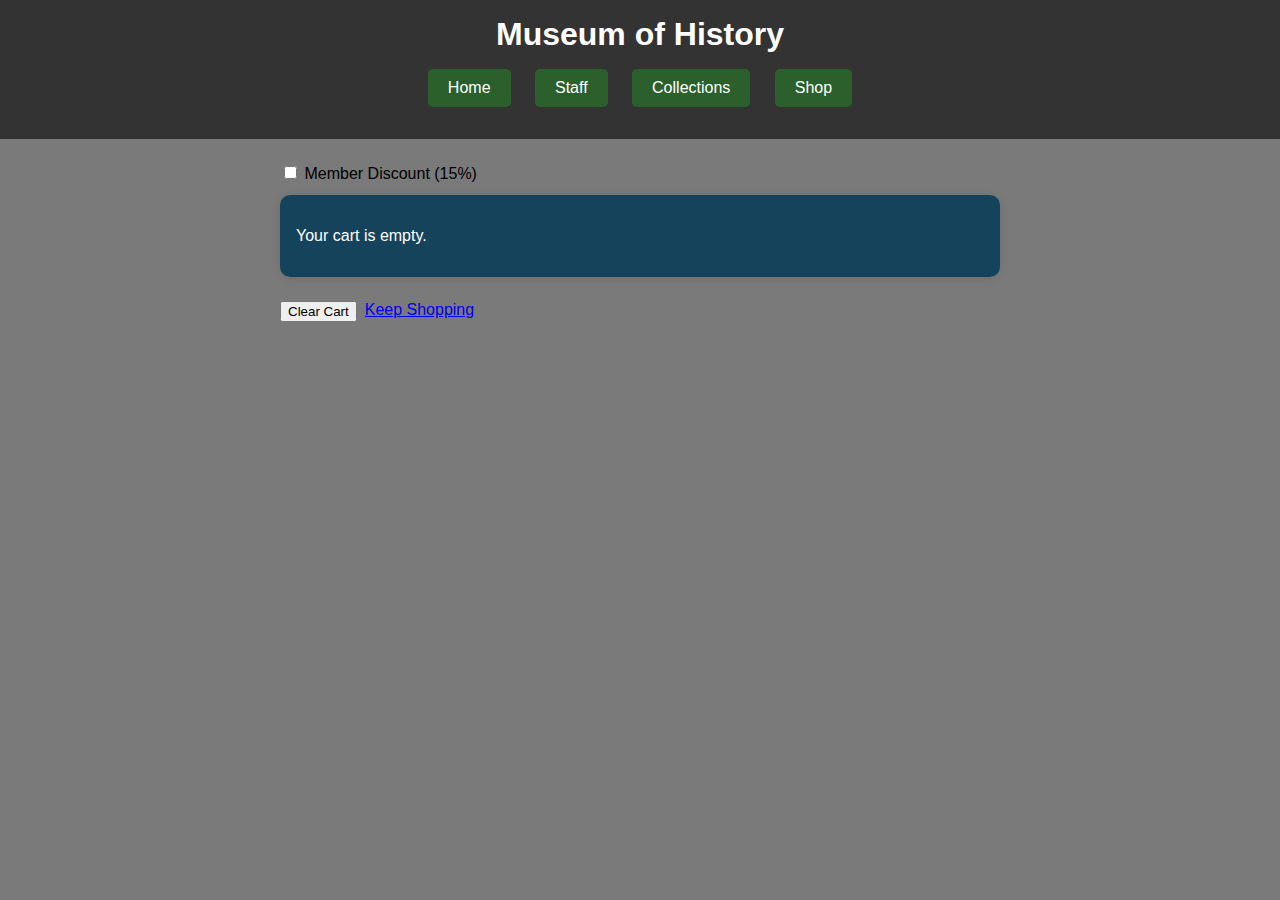
<file: cart.html>
<!DOCTYPE html>
<html lang="en">
<head>
  <meta charset="utf-8">
  <meta name="robots" content="noindex, nofollow">
  <meta name="viewport" content="width=device-width, initial-scale=1">
  <meta name="author" content="Milo Wearn">
  <link rel="stylesheet" href="../css/style.css">
  <title>Museum Cart</title>
  <style>
    /* minimal on-page styles for clarity; move to your CSS later if you want */
    main { max-width: 720px; margin: 0 auto; padding: 16px; }
    .controls { margin: 8px 0 12px; }
    .empty { padding: 12px; border: 1px dashed #666; font-style: italic; }
    pre#summary { background: #f8f8f8; padding: 12px; font-family: ui-monospace, SFMono-Regular, Menlo, Consolas, monospace; }
    .actions { margin-top: 12px; display: flex; gap: 8px; }
  </style>
</head>
<body>
  <header>
    <h1>Museum of History</h1>
    <nav>
      <ul>
        <button class="nav-btn" onclick="location.href='../index.html'">Home</button>
        <button class="nav-btn" onclick="location.href='staff.html'">Staff</button>
        <button class="nav-btn" onclick="location.href='collections.html'">Collections</button>
        <button class="nav-btn" onclick="location.href='shop.html'">Shop</button>
      </ul>
    </nav>
  </header>

  <main>
    <!-- NEW CONTROLS (Cart page only) -->
    <div class="controls">
      <label><input type="checkbox" id="memberToggle"> Member Discount (15%)</label>
    </div>

    <!-- STATES & OUTPUT AREAS -->
    <div id="cartContainer" class="cart-container">
      <p>Your cart is empty.</p>
    </div>

    <!-- BASIC ACTIONS -->
    <div class="actions">
      <button id="clearCart">Clear Cart</button>
      <a href="shop.html">Keep Shopping</a>
    </div>
  </main>

  <script>
    const CART_KEY = 'museumCartV1';
    const TAX_RATE = 0.102;
    const MEMBER_DISCOUNT_RATE = 0.15;
    const SHIPPING_RATE = 25.00;
    const VOLUME_DISCOUNT_TIERS = [
      { min: 0, max: 49.99, rate: 0 },
      { min: 50, max: 99.99, rate: 0.05 },
      { min: 100, max: 199.99, rate: 0.10 },
      { min: 200, max: Infinity, rate: 0.15 }
    ];

    function readCart() {
      try { return JSON.parse(localStorage.getItem(CART_KEY)) || []; }
      catch { return []; }
    }

    function writeCart(cart) {
      localStorage.setItem(CART_KEY, JSON.stringify(cart));
    }

    function clearCart() {
      localStorage.removeItem(CART_KEY);
      render();
    }

    document.getElementById('clearCart').addEventListener('click', clearCart);
    document.getElementById('memberToggle').addEventListener('change', render);

    function render() {
      const cartContainer = document.getElementById('cartContainer');
      const cart = readCart(); // grab cart contents

      // only appears if the cart is empty, ends function early
      if (cart.length === 0) {
        cartContainer.innerHTML = `<p>Your cart is empty.</p>`;
        return;
      }

      let itemTotal = 0;
      // html contains ALL of the stuff in the cart table
      let html = `
      <table class="cart-table">
      <tr><th>Item</th><th>Qty</th><th>Unit Price</th><th>Line Total</th><th>Remove</th></tr>`;

      // CART ITEM DISPLAY //
      cart.forEach((item, i) => {
        const lineTotal = item.unitPrice * item.qty;
        itemTotal += lineTotal;
        html += `
          <tr>
            <td><img src="${item.image}" alt="${item.name}" style="width:50px;height:50px;"> ${item.name}</td>
            <td>${item.qty}</td>
            <td style="text-align:right;">$${item.unitPrice.toFixed(2)}</td>
            <td style="text-align:right;">$${lineTotal.toFixed(2)}</td>
            <td><button onclick="removeItem('${item.id}')">Remove</button></td>
          </tr>`;
      });

      html += `</table>`;

      // CALCULATIONS //
      let volumeRate = 0;
      for (const tier of VOLUME_DISCOUNT_TIERS) {
        if (itemTotal >= tier.min && itemTotal <= tier.max) {
          volumeRate = tier.rate;
          break;
        }
      }
      // member calculations
      const memberApplied = document.getElementById('memberToggle').checked;
      let volumeDiscount = itemTotal * volumeRate;
      let memberDiscount = memberApplied ? itemTotal * MEMBER_DISCOUNT_RATE : 0;

      if (memberApplied && volumeRate > 0) {
        alert("Only one discount can be applied. Member discount will be used.");
        volumeDiscount = 0;
      }
      
      const subtotalTaxable = itemTotal - volumeDiscount - memberDiscount + SHIPPING_RATE;
      const taxAmount = subtotalTaxable * TAX_RATE;
      const invoiceTotal = subtotalTaxable + taxAmount;

      // SUMMARY DISPLAY //
      html += `
        <div class="summary">
          <p>Subtotal of Items: <span class="amt">$${itemTotal.toFixed(2)}</span></p>
          <p>Volume Discount <span class="amt">(${volumeDiscount > 0 ? volumeDiscount.toFixed(2) : '$0.00'})</span></p>
          <p>Member Discount <span class="amt">(${memberDiscount > 0 ? memberDiscount.toFixed(2) : '$0.00'})</span></p>
          <p>Shipping <span class="amt">$${SHIPPING_RATE.toFixed(2)}</span></p>
          <p>Subtotal (Taxable amount) <span class="amt">$${subtotalTaxable.toFixed(2)}</span></p>
          <p>Tax Rate % <span class="amt">${(TAX_RATE * 100).toFixed(2)}%</span></p>
          <p>Tax Amount $ <span class="amt">$${taxAmount.toFixed(2)}</span></p>
          <h3>Cart Subtotal: <span class="amt">$${invoiceTotal.toFixed(2)}</span></h3>
        </div>`;

      cartContainer.innerHTML = html;
    }

    function removeItem(id) {
      let cart = readCart();
      cart = cart.filter(item => item.id !== id);
      writeCart(cart);
      render(); // rerender so that it actually changes graphically
    }

    render();
    
  
  </script>
</body>
</html>
</file>
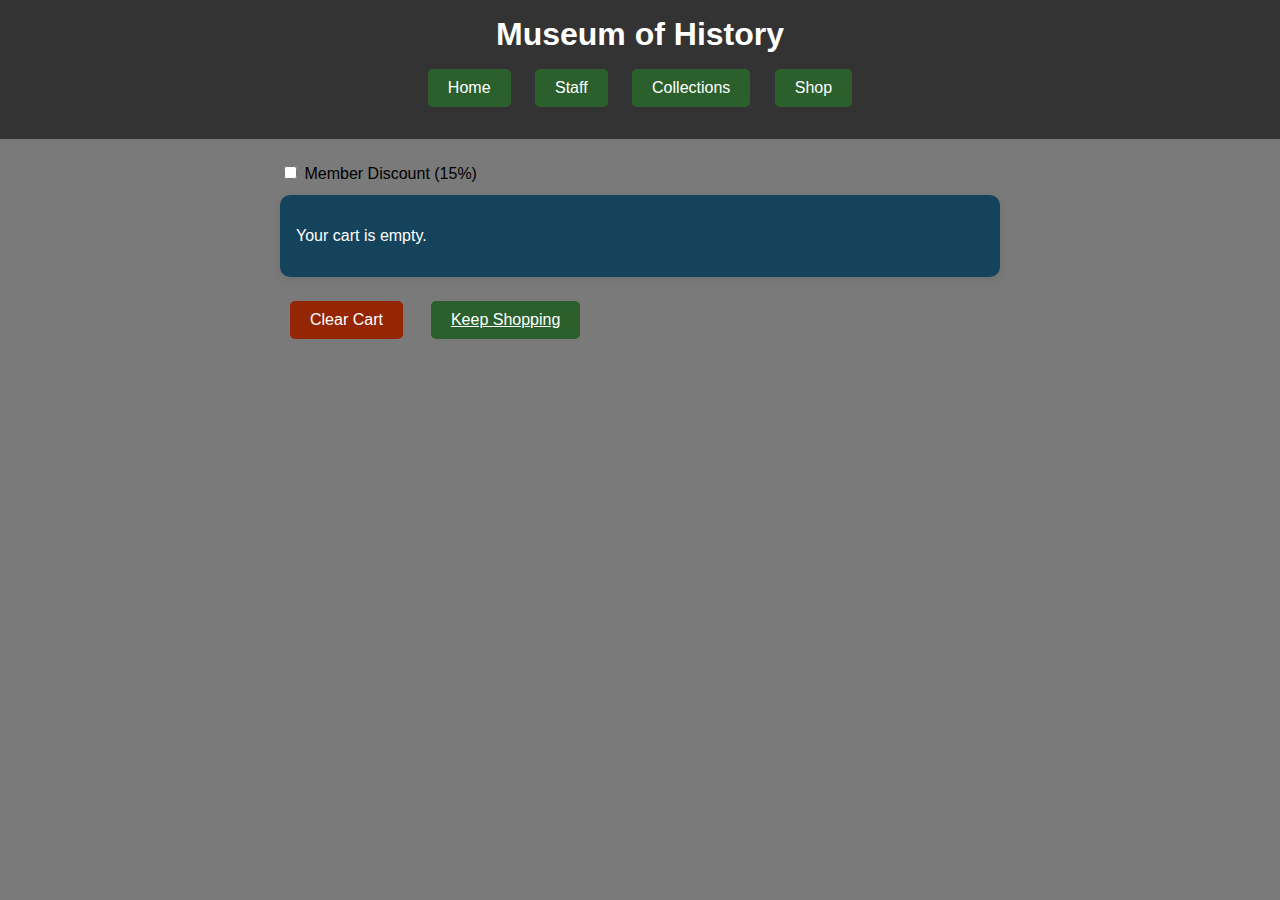
<file: html/cart.html>
<!DOCTYPE html>
<html lang="en">
<head>
  <meta charset="utf-8">
  <meta name="robots" content="noindex, nofollow">
  <meta name="viewport" content="width=device-width, initial-scale=1">
  <meta name="author" content="Milo Wearn">
  <link rel="stylesheet" href="../css/style.css">
  <title>Museum Cart</title>
  <style>
    /* minimal on-page styles for clarity; move to your CSS later if you want */
    main { max-width: 720px; margin: 0 auto; padding: 16px; }
    .controls { margin: 8px 0 12px; }
    .empty { padding: 12px; border: 1px dashed #666; font-style: italic; }
    pre#summary { background: #f8f8f8; padding: 12px; font-family: ui-monospace, SFMono-Regular, Menlo, Consolas, monospace; }
    .actions { margin-top: 12px; display: flex; gap: 8px; }
  </style>
</head>
<body>
  <header>
    <h1>Museum of History</h1>
    <nav>
      <ul>
        <button class="nav-btn" onclick="location.href='../index.html'">Home</button>
        <button class="nav-btn" onclick="location.href='staff.html'">Staff</button>
        <button class="nav-btn" onclick="location.href='collections.html'">Collections</button>
        <button class="nav-btn" onclick="location.href='shop.html'">Shop</button>
      </ul>
    </nav>
  </header>

  <main>
    <!-- NEW CONTROLS (Cart page only) -->
    <div class="controls">
      <label><input type="checkbox" id="memberToggle"> Member Discount (15%)</label>
    </div>

    <!-- STATES & OUTPUT AREAS -->
    <div id="cartContainer" class="cart-container">
      <p>Your cart is empty.</p>
    </div>

    <!-- BASIC ACTIONS -->
    <div class="actions">
      <button class="cart-button" id="clearCart">Clear Cart</button>
      <a class="cart-link" href="shop.html">Keep Shopping</a>
    </div>
  </main>

  <script>
    const CART_KEY = 'museumCartV1';
    const TAX_RATE = 0.102;
    const MEMBER_DISCOUNT_RATE = 0.15;
    const SHIPPING_RATE = 25.00;
    const VOLUME_DISCOUNT_TIERS = [
      { min: 0, max: 49.99, rate: 0 },
      { min: 50, max: 99.99, rate: 0.05 },
      { min: 100, max: 199.99, rate: 0.10 },
      { min: 200, max: Infinity, rate: 0.15 }
    ];

    function readCart() {
      try { return JSON.parse(localStorage.getItem(CART_KEY)) || []; }
      catch { return []; }
    }

    function writeCart(cart) {
      localStorage.setItem(CART_KEY, JSON.stringify(cart));
    }

    function clearCart() {
      localStorage.removeItem(CART_KEY);
      render();
    }

    document.getElementById('clearCart').addEventListener('click', clearCart);
    document.getElementById('memberToggle').addEventListener('change', render);

    function render() {
      const cartContainer = document.getElementById('cartContainer');
      const cart = readCart(); // grab cart contents

      // only appears if the cart is empty, ends function early
      if (cart.length === 0) {
        cartContainer.innerHTML = `<p>Your cart is empty.</p>`;
        return;
      }

      let itemTotal = 0;
      // html contains ALL of the stuff in the cart table
      let html = `
      <table class="cart-table">
      <tr><th>Item</th><th>Qty</th><th>Unit Price</th><th>Line Total</th><th>Remove</th></tr>`;

      // CART ITEM DISPLAY //
      cart.forEach((item, i) => {
        const lineTotal = item.unitPrice * item.qty;
        itemTotal += lineTotal;
        html += `
          <tr>
            <td><img src="${item.image}" alt="${item.name}" style="width:50px;height:50px;"> ${item.name}</td>
            <td>${item.qty}</td>
            <td style="text-align:right;">$${item.unitPrice.toFixed(2)}</td>
            <td style="text-align:right;">$${lineTotal.toFixed(2)}</td>
            <td><button onclick="removeItem('${item.id}')">Remove</button></td>
          </tr>`;
      });

      html += `</table>`;

      // CALCULATIONS //
      let volumeRate = 0;
      for (const tier of VOLUME_DISCOUNT_TIERS) {
        if (itemTotal >= tier.min && itemTotal <= tier.max) {
          volumeRate = tier.rate;
          break;
        }
      }
      // member calculations
      const memberApplied = document.getElementById('memberToggle').checked;
      let volumeDiscount = itemTotal * volumeRate;
      let memberDiscount = memberApplied ? itemTotal * MEMBER_DISCOUNT_RATE : 0;

      if (memberApplied && volumeRate > 0) {
        alert("Only one discount can be applied. Member discount will be used.");
        volumeDiscount = 0;
      }
      
      const subtotalTaxable = itemTotal - volumeDiscount - memberDiscount + SHIPPING_RATE;
      const taxAmount = subtotalTaxable * TAX_RATE;
      const invoiceTotal = subtotalTaxable + taxAmount;

      // SUMMARY DISPLAY //
      html += `
        <div class="summary">
          <p>Subtotal of Items: <span class="amt">$${itemTotal.toFixed(2)}</span></p>
          <p>Volume Discount: -<span class="amt">$${volumeDiscount > 0 ? volumeDiscount.toFixed(2) : '0.00'}</span></p>
          <p>Member Discount: -<span class="amt">$${memberDiscount > 0 ? memberDiscount.toFixed(2) : '0.00'}</span></p>
          <p>Shipping: <span class="amt">$${SHIPPING_RATE.toFixed(2)}</span></p>
          <p>Subtotal (Taxable amount): <span class="amt">$${subtotalTaxable.toFixed(2)}</span></p>
          <p>Tax Rate (%): <span class="amt">${(TAX_RATE * 100).toFixed(2)}%</span></p>
          <p>Tax Amount: <span class="amt">$${taxAmount.toFixed(2)}</span></p>
          <h3>Cart Subtotal: <span class="amt">$${invoiceTotal.toFixed(2)}</span></h3>
        </div>`;

      cartContainer.innerHTML = html;
    }

    function removeItem(id) {
      let cart = readCart();
      cart = cart.filter(item => item.id !== id);
      writeCart(cart);
      render(); // rerender so that it actually changes graphically
    }

    render();
    
  
  </script>
</body>
</html>
</file>
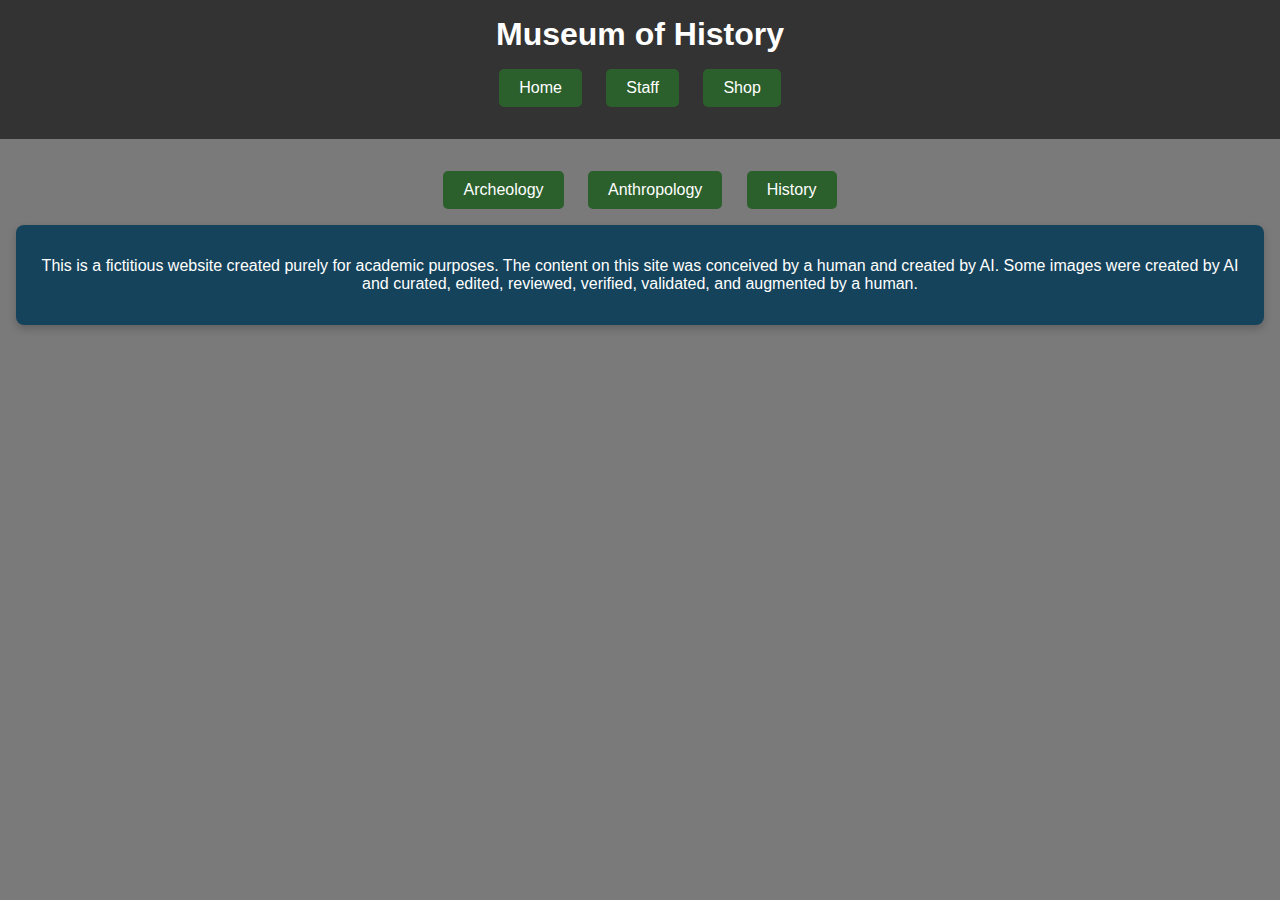
<file: html/collections.html>
<!DOCTYPE html>
<html>

<head>
    <meta charset="utf-8">
    <meta name="viewport" content="width=device-width">
    <meta name="robots" content="noindex, nofollow">
    <title>Collections</title>
    <meta name="author" content="Milo Wearn">
    <link rel="stylesheet" href="../css/style.css">
</head>

<body>
    <header>
        <h1>Museum of History</h1>
        <nav>
            <ul>
                <button class="nav-btn" onclick="location.href='../index.html'">Home</button>
                <button class="nav-btn" onclick="location.href='staff.html'">Staff</button>
                <button class="nav-btn" onclick="location.href='shop.html'">Shop</button>
            </ul>
        </nav>
    </header>
    <main id="collections-main">
        <section>
            <nav>
                <ul>
                    <button class="nav-btn" onclick="showSection('Archeology')">Archeology</button>
                    <button class="nav-btn" onclick="showSection('Anthropology')">Anthropology</button>
                    <button class="nav-btn" onclick="showSection('History')">History</button>
                </ul>
            </nav>
        </section>
        <section id="Archeology" class="collection-section" style="display:none;">
            <h1>Archeology</h1>
            <div class="collection-item">
                <img src="../images/collections/stylus.jpg" alt="Bronze Stylus" class="artifact-img" class="open-modal"
                    data-modal-target="#modal-text-stylus" width="50%">
                <div>
                    <h2>Bronze Stylus</h2>
                    <p><strong>Material:</strong> Cast bronze with traces of corrosion</p>
                    <p><strong>Size/Weight/Shape:</strong> Cylindrical rod, tapering to a point at one end; flattened
                        spatula at the other. Approx. 18 cm long, 1 cm diameter. Weight approx. 120 g.</p>
                    <p><strong>Estimated Age:</strong> Late Bronze Age (c. 1200–1000 BCE)</p>
                    <p><strong>Preservation State:</strong> Intact, with green patina; tip slightly blunted from use.
                    </p>
                    <p><strong>Location Found:</strong> Ugarit (modern Ras Shamra, Syria), scribal quarter near palace
                        archives.</p>
                    <p><strong>Likely Purpose:</strong> Tool for inscribing cuneiform or alphabetic script onto soft
                        clay or wax tablets.</p>
                    <p><strong>Evidence of Use:</strong> Wear marks along the tip and edges; clay residue in grooves.
                    </p>
                    <p><strong>Manufacture Clues:</strong> Cast in a simple mold; surface shows signs of hand polishing
                        and sharpening.</p>
                    <p><strong>Found With:</strong> Fragmented clay tablets and ceramic inkwells; associated with other
                        writing tools.</p>
                    <p><strong>Burial or Habitat Context:</strong> Found in debris layer of a collapsed storage room
                        containing administrative materials.</p>
                    <p><strong>Symbolism:</strong> Represents literacy and the bureaucratic functions of ancient
                        city-states.</p>
                    <p><strong>Comparison:</strong> Similar styluses recovered from Late Bronze Age archives at Hattusa
                        and Byblos.</p>
                </div>
            </div>
            <div class="collection-item">
                <img src="../images/collections/tablet.jpg" alt="Clay Tablet Fragment" class="artifact-img"
                    class="open-modal" data-modal-target="#modal-text-tablet" width="50%">
                <div>
                    <h2>Clay Tablet Fragment</h2>
                    <p><strong>Material:</strong> Baked clay with incised wedge-shaped inscriptions.</p>
                    <p><strong>Size/Weight/Shape:</strong> Rectangular fragment, approx. 12×8×2 cm; weight approx. 350
                        g.</p>
                    <p><strong>Estimated Age:</strong> Late Bronze Age, Kassite Period (c. 1300–1100 BCE)</p>
                    <p><strong>Preservation State:</strong> Fragmentary but legible; some erosion at edges; script
                        remains clear.</p>
                    <p><strong>Location Found:</strong> Nippur, southern Mesopotamia (modern Iraq).</p>
                    <p><strong>Likely Purpose:</strong> Administrative record, possibly a grain inventory or ration
                        list.</p>
                    <p><strong>Evidence of Use:</strong> Uneven firing suggests it was sun-dried before accidental
                        baking;
                        consistent with mass-produced bureaucratic documents.</p>
                    <p><strong>Manufacture Clues:</strong> Formed by hand, surface smoothed with a reed;
                        text impressed with stylus before drying.</p>
                    <p><strong>Found With:</strong> Other tablet fragments, broken jar seals, and carbonized seeds.</p>
                    <p><strong>Burial or Habitat Context:</strong> Found in the remains of an archive room within a
                        temple storehouse.</p>
                    <p><strong>Symbolism:</strong> Represents the growth of written administration and economic control
                        in ancient urban societies.</p>
                    <p><strong>Comparison:</strong> Matches standard Kassite-period accounting tablets from Ur and
                        Babylon in format and handwriting style.</p>
                </div>
            </div>
            <div class="collection-item">
                <img src="../images/collections/dagger.jpg" alt="Bronze Dagger" class="artifact-img" class="open-modal"
                    data-modal-target="#modal-text-dagger" width="50%">
                <div>
                    <h2>Bronze Dagger</h2>
                    <p><strong>Material:</strong> Cast bronze blade; bone handle with copper rivets.</p>
                    <p><strong>Size/Weight/Shape:</strong> Triangular leaf-shaped blade, 28 cm total length, 5 cm width
                        at hilt; weight approx. 450 g.</p>
                    <p><strong>Estimated Age:</strong> Middle Bronze Age (c. 1800–1500 BCE)</p>
                    <p><strong>Preservation State:</strong> Excellent overall; light corrosion on blade, handle intact
                        but cracked at rivet points.</p>
                    <p><strong>Location Found:</strong> Burial mound near Mycenae, Peloponnese, Greece.</p>
                    <p><strong>Likely Purpose:</strong> Ceremonial or personal weapon; possibly status symbol of an
                        elite warrior or chieftain.</p>
                    <p><strong>Evidence of Use:</strong> Minor edge wear and surface abrasions suggesting limited
                        functional use before burial.</p>
                    <p><strong>Manufacture Clues:</strong> Blade cast in bivalve mold; tang inserted into carved bone
                        handle and secured with copper rivets; fine polishing on cutting edge.</p>
                    <p><strong>Found With:</strong> Gold beads, small ceramic vessels, and animal bone fragments.</p>
                    <p><strong>Burial or Habitat Context:</strong> Placed beside human remains in a stone-lined grave
                        chamber.</p>
                    <p><strong>Symbolism:</strong> Represented power, masculinity, and martial prestige; may have served
                        as a sign of social hierarchy.</p>
                    <p><strong>Comparison:</strong> Comparable to bronze daggers from Shaft Grave IV at Mycenae and
                        similar examples from the Cyclades.</p>
                </div>
            </div>
        </section>
        <section id="Anthropology" class="collection-section" style="display:none;">
            <h1>Anthropology</h1>
            <div class="collection-item">
                <img src="../images/collections/garment.jpg" alt="Fragment of Woven Linen Tunic" class="artifact-img"
                    class="open-modal" data-modal-target="#modal-text-garment" width="50%">
                <div>
                    <h2>Fragment of Woven Linen Tunic</h2>
                    <p><strong>Material:</strong> Hand-spun flax fibers (linen), vegetal dye traces.</p>
                    <p><strong>Size/Weight/Shape:</strong> Surviving textile fragment approx. 35×22 cm; estimated weight
                        60 g when intact.</p>
                    <p><strong>Estimated Age:</strong> Middle Bronze Age (c. 1900–1600 BCE)</p>
                    <p><strong>Preservation State:</strong> Fragile; edges frayed, central weave well preserved due to
                        arid burial conditions.</p>
                    <p><strong>Location Found:</strong> Tomb complex at Deir el-Ballas, Upper Egypt.</p>
                    <p><strong>Likely Purpose:</strong> Everyday garment belonging to a middle-class household; possibly
                        reused as funerary wrapping.</p>
                    <p><strong>Evidence of Use:</strong> Discoloration and thread thinning in areas of wear; dye fading
                        consistent with exposure to light and repeated washing.</p>
                    <p><strong>Manufacture Clues:</strong> Woven on a horizontal loom; consistent thread spacing;
                        natural dye from madder root and woad identified through microscopic residue.</p>
                    <p><strong>Found With:</strong> Beads of faience, pottery fragments, and spindle whorls.</p>
                    <p><strong>Burial or Habitat Context:</strong> Found wrapped around human remains within a simple
                        pit burial, likely a domestic interment.</p>
                    <p><strong>Symbolism:</strong> Represents domestic craftsmanship and textile production as a key
                        component of Bronze Age gendered labor systems.</p>
                    <p><strong>Comparison:</strong> Comparable to linen textiles from Kahun and Tell el-Dab‘a, showing
                        similar weaving density and fiber preparation techniques.</p>
                </div>
            </div>
            <div class="collection-item">
                <img src="../images/collections/figurine.jpg"
                    alt="Female Terracotta Figurine with Painted Ornamentation" class="artifact-img" class="open-modal"
                    data-modal-target="#modal-text-figurine" width="50%">
                <div>
                    <h2>Female Terracotta Figurine with Painted Ornamentation</h2>
                    <p><strong>Material:</strong> Fine-grained clay, red slip, black and white mineral pigment.</p>
                    <p><strong>Size/Weight/Shape:</strong> Standing anthropomorphic figure, 17 cm tall; weight approx.
                        280 g.</p>
                    <p><strong>Estimated Age:</strong> Early Bronze Age (c. 2500–2000 BCE)</p>
                    <p><strong>Preservation State:</strong> Nearly complete; minor chipping on base and loss of pigment
                        on face and torso.</p>
                    <p><strong>Location Found:</strong> Settlement mound at Çatalhöyük (later phase), Central Anatolia.
                    </p>
                    <p><strong>Likely Purpose:</strong> Used in domestic rituals connected to fertility, household
                        protection, or ancestor veneration.</p>
                    <p><strong>Evidence of Use:</strong> Fingerprint impressions visible in clay; repeated repainting
                        indicated by layered pigments.</p>
                    <p><strong>Manufacture Clues:</strong> Modeled by hand; painted post-firing; no mold use detected;
                        hollowed lower body for weight reduction.</p>
                    <p><strong>Found With:</strong> Clay loom weights, small bowls, and carbonized cereal remains.</p>
                    <p><strong>Burial or Habitat Context:</strong> Retrieved from a domestic hearth deposit, possibly
                        intentionally placed during a house renewal ritual.</p>
                    <p><strong>Symbolism:</strong> Embodies feminine generative power and household fertility,
                        reflecting gendered symbolism in early agrarian societies.</p>
                    <p><strong>Comparison:</strong> Shares stylistic traits with Cycladic and Levantine anthropomorphic
                        figures of similar date.</p>
                </div>
            </div>
            <div class="collection-item">
                <img src="../images/collections/skull.jpg" alt="Human skull with modified dentation"
                    class="artifact-img" class="open-modal" data-modal-target="#modal-text-skull" width="50%">
                <div>
                    <h2>Human Skull with Modified Dentition</h2>
                    <p><strong>Material:</strong> Human bone (cranial and dental remains).</p>
                    <p><strong>Size/Weight/Shape:</strong> Adult cranium, approx. 22 cm diameter; weight 1.2 kg.</p>
                    <p><strong>Estimated Age:</strong> Late Bronze Age (c. 1300–1100 BCE)</p>
                    <p><strong>Preservation State:</strong> minimal post-depositional damage; dental surfaces well preserved.</p>
                    <p><strong>Location Found:</strong> Cave burial site near the Zagros Mountains, western Iran.</p>
                    <p><strong>Likely Purpose:</strong> The modified teeth suggest ritual or social distinction—possibly marking clan membership or elite identity.</p>
                    <p><strong>Evidence of Use:</strong> Incisors show deliberate notching and inlay traces of dark mineral pigment; cranial cut marks from postmortem preparation rituals.</p>
                    <p><strong>Manufacture Clues:</strong> Dental modification achieved with fine abrasive tools; pigment likely derived from hematite or manganese.</p>
                    <p><strong>Found With:</strong> Bead necklaces, bronze awl, and animal bones from ritual feasting.</p>
                    <p><strong>Burial or Habitat Context:</strong> Interred within a small group burial; skull placed separately from skeletons, possibly as a curated ancestral relic.</p>
                    <p><strong>Symbolism:</strong> Reflects Bronze Age mortuary traditions emphasizing body modification as a social and spiritual marker.</p>
                    <p><strong>Comparison:</strong> Comparable to cranial and dental modification practices documented in early Eurasian and Central Asian pastoralist groups.</p>
                </div>
            </div>

        </section>

        <section id="History" class="collection-section" style="display:none;">
            <div class="collection-item">
                <img src="../images/collections/stylus.jpg" alt="Bronze Stylus" class="artifact-img" class="open-modal"
                    data-modal-target="#modal-text-stylus" width="50%">
                <p>This slender bronze stylus, approximately 18 cm long and 1 cm in diameter, features a tapered point
                    at one end for inscribing soft clay or wax and a flattened spatula at the other, weighing roughly
                    120 g. Traces of corrosion indicate long-term burial, while grooves and wear along the tip show it
                    was actively used to write. It was recovered from the scribal quarter near the palace archives at
                    Ugarit, in a collapsed storage room filled with administrative debris. Fragmented clay tablets and
                    ceramic inkwells found nearby suggest it was part of a professional scribe’s toolkit.

                    Styluses like this were essential in recording trade, taxation, and ritual matters, demonstrating
                    the literacy and bureaucratic sophistication of Late Bronze Age city-states. Similar examples have
                    been found at Hattusa and Byblos, highlighting widespread scribal practices across the Eastern
                    Mediterranean. Clay residue preserved in the grooves offers direct evidence of the tool’s practical
                    function, while the form reflects careful design optimized for both inscription and erasure.

                    Through its physical characteristics and archaeological context, this stylus illuminates the
                    material culture of literacy, showing how writing technology shaped administration and
                    communication. It embodies both the daily work of scribes and the broader social networks of trade
                    and governance, providing insight into how Bronze Age societies structured information, labor, and
                    ritual practices. This object bridges the gap between technological skill and societal organization,
                    revealing the human effort behind the creation and maintenance of early record-keeping systems.
                </p>
            </div>
            <div class="collection-item">
                <img src="../images/collections/tablet.jpg" alt="Clay Tablet Fragment" class="artifact-img"
                    class="open-modal" data-modal-target="#modal-text-tablet" width="50%">
                <p>This rectangular fragment of baked clay, approximately 12 × 8 × 2 cm and weighing 350 g, preserves a
                    portion of cuneiform writing, the wedge-shaped script used throughout Mesopotamia. The tablet may
                    have served as an administrative record, possibly tracking grain distribution or ration lists,
                    reflecting the complex economic organization of Kassite-period city-states. Uneven firing indicates
                    it was initially sun-dried before accidental baking, a method consistent with the mass production of
                    bureaucratic documents.

                    Formed by hand and smoothed with a reed, the clay was incised using a stylus, which left clear
                    impressions of the cuneiform wedges. Fragments of other tablets, broken jar seals, and carbonized
                    seeds were found nearby, suggesting the tablet was part of a larger archive within a temple
                    storehouse. Comparable administrative tablets from Ur and Babylon demonstrate similar handwriting,
                    format, and accounting practices.

                    Through this fragment, we glimpse the rise of written administration and economic control in early
                    urban Mesopotamia. Tablets like this enabled officials to monitor resources, manage labor, and
                    coordinate trade across cities. Though incomplete, the artifact communicates the practical, everyday
                    use of writing as a tool of governance, while also highlighting the skilled craftsmanship involved
                    in preparing clay and inscribing legible text. This fragment offers both a material and social
                    window into Bronze Age bureaucracy, showing how written records structured society, supported ritual
                    institutions, and reinforced political authority.
                </p>
            </div>
            <div class="collection-item">
                <img src="../images/collections/dagger.jpg" alt="Bronze Dagger" class="artifact-img" class="open-modal"
                    data-modal-target="#modal-text-dagger" width="50%">
                <p>This elegant bronze dagger was placed beside a burial in a stone-lined chamber near Mycenae.
                    Measuring 28 cm in length with a leaf-shaped blade and a carved bone handle secured by copper
                    rivets, the weapon exemplifies the mastery of Middle Bronze Age metalworkers. The blade’s fine
                    polish and slight edge wear suggest limited use before interment, implying that the dagger served
                    primarily as a ceremonial or status object rather than a tool of combat.

                    Its inclusion in the grave, together with gold beads, small ceramic vessels, and animal bone
                    fragments, points to funerary rituals that combined personal prestige with offerings to the
                    afterlife. Such associations evoke the symbolic dimensions of weaponry in Bronze Age society—objects
                    that mediated between power, identity, and remembrance.

                    Comparable examples from the Mycenaean Shaft Graves and the Cyclades reveal a shared aesthetic and
                    technological vocabulary across the Aegean. In these contexts, daggers functioned as emblems of rank
                    and masculine virtue, bridging the worlds of craftsmanship and ceremony.

                    Through digital modeling and experimental reconstruction, archaeologists have replicated the
                    dagger’s casting process, illuminating the sequence of mold preparation, alloying, and finishing
                    that produced such gleaming instruments of prestige. The artifact’s preservation—light corrosion on
                    the blade, intact yet cracked handle—offers a rare glimpse into the material life of an object
                    designed to endure both time and memory.

                    Today, this dagger invites reflection on the Bronze Age fusion of art, technology, and ritual,
                    embodying a world where the making of metal was as much a spiritual act as a display of skill.
                </p>
            </div>
            <div class="collection-item">
                <img src="../images/collections/garment.jpg" alt="Fragment of Woven Linen Tunic" class="artifact-img"
                    class="open-modal" data-modal-target="#modal-text-garment" width="50%">
                <p>This surviving fragment of a linen tunic measures approximately 35 × 22 cm and weighs an estimated
                    60 g when intact. Hand-spun flax fibers, woven on a horizontal loom, form a tight, consistent
                    pattern, while traces of vegetal dyes suggest the garment was originally colored with madder root
                    and woad. The edges are frayed, and discoloration and thread thinning indicate wear from repeated
                    use, but the central weave remains well preserved due to the arid burial conditions.

                    The tunic was discovered wrapped around human remains in a simple pit burial, likely serving both as
                    a domestic garment and as funerary wrapping, a practice common in middle-class Bronze Age
                    households. Found alongside faience beads, pottery fragments, and spindle whorls, the fragment
                    provides insight into everyday life and gendered labor systems, as textile production was often a
                    domestic craft managed by women. Comparable textiles from Kahun and Tell el-Dab‘a exhibit similar
                    weaving density and fiber preparation, suggesting shared techniques across contemporary Egyptian
                    communities.

                    This fragment reflects the integration of craft, daily life, and mortuary practice in Bronze Age
                    Egypt. The tunic represents not only clothing but also the labor, skill, and resources invested in
                    textile production, linking household activities to broader social and cultural frameworks. Its
                    preservation allows us to visualize the clothing, color, and texture of Middle Bronze Age garments,
                    offering a tangible connection to the people who made and wore them.
                </p>
            </div>
            <div class="collection-item">
                <img src="../images/collections/figurine.jpg" alt="Terracotta Figurine" class="artifact-img"
                    class="open-modal" data-modal-target="#modal-text-figurine" width="50%">
                <p>This small terracotta figure, only 17 centimeters tall, was recovered from a domestic hearth deposit
                    at the later phase of Çatalhöyük—one of the most enduring settlements of ancient Anatolia. Modeled
                    entirely by hand from fine-grained clay, the figure was finished with a red slip and decorated
                    post-firing with black and white mineral pigments. Microscopic analysis reveals multiple layers of
                    repainting, suggesting that it remained in use over an extended period, perhaps renewed during
                    recurring domestic or seasonal rituals.

                    The figurine’s hollowed lower body lightened its weight and aided drying during firing, while
                    fingerprint impressions preserved on its surface provide a tangible link to the individual who
                    shaped it. Found with loom weights, small bowls, and charred cereal remains, the piece likely played
                    a role in household rituals tied to fertility, protection, or remembrance of ancestors.

                    Its form embodies the feminine principle common across early agrarian societies, where household
                    prosperity and generative power were personified through female imagery. Comparable anthropomorphic
                    figures from the Cyclades and the Levant indicate shared ritual themes and aesthetic conventions
                    across the wider Eastern Mediterranean.

                    Although its precise function cannot be known with certainty, the figurine materializes a social
                    world in which domestic life, craft, and ritual were inseparable. Through digital modeling and
                    pigment analysis, archaeologists can now restore its original coloration—revealing not only a sacred
                    image, but the gestures, repetitions, and beliefs that animated Bronze Age households.
                </p>
            </div>
            <div class="collection-item">
            <img src="../images/collections/skull.jpg" alt="Human Skull with Dentition" class="artifact-img" class="open-modal"
                data-modal-target="#modal-text-skull" width="50%">
            <p>This human skull, discovered in a secluded cave burial in the Zagros Mountains, bears powerful testimony
                to Bronze Age practices of bodily transformation and remembrance. Measuring approximately 22 cm in
                diameter, the cranium and teeth show deliberate alterations: the front incisors are notched and inlaid
                with dark mineral pigment, possibly hematite or manganese, applied using fine abrasives. These
                modifications were unlikely functional; instead, they likely communicated social identity, group
                affiliation, or ritualized status.

                The skull was found placed apart from other skeletal remains within a small collective burial. This
                separation suggests intentional treatment as a curated relic—perhaps an ancestral head preserved for
                ceremonial display or periodic veneration. Nearby artifacts—bead necklaces, a bronze awl, and animal
                bones from ritual feasting—point to funerary offerings uniting memory, community, and sustenance.

                Microscopic examination of the cranial surface reveals faint cut marks, indicating careful postmortem
                preparation rather than violence. Comparative analysis with mortuary traditions in Central Asian and
                Eurasian pastoralist groups reveals a shared symbolic logic: the human body as a living medium for
                expressing belonging, lineage, and the sacred.

                By employing digital scanning and pigment analysis, archaeologists are reconstructing how the notched
                and pigmented teeth may have appeared when viewed in life or ritual light. Such reconstructions
                transform this artifact from a static relic into a vivid reminder of how Bronze Age communities
                inscribed social meaning directly onto the body—creating enduring connections between identity,
                ancestry, and belief.
            </p>
        </div>
        </section>

        </div>
        
        </section>



        <section class="grid-bottom">
            <p>This is a fictitious website created purely for academic purposes. The content on this site was conceived
                by a human and created by AI.
                Some images were created by AI and curated, edited, reviewed, verified, validated, and augmented by a
                human.</p>
        </section>

        <!-- MODAL TEXT -->
        <div class="modal-item" id="modal-text-stylus" hidden>
            <h2 id="modal-title">Bronze Stylus</h2>
            <h3>Late Bronze Age, c. 1200–1000 BCE | Ugarit (modern Ras Shamra, Syria)</h3>
            <p>
                This bronze stylus, approximately 18 cm long, was used to inscribe cuneiform or alphabetic script onto
                soft clay or wax tablets. Its tapered point and flattened spatula show wear along the tip and edges, and
                traces of clay remain in the grooves, revealing frequent use.

                Found in the debris of a collapsed storage room near palace archives, alongside fragmented tablets and
                ceramic inkwells, the stylus reflects the bureaucratic life of Ugarit’s scribes. Similar tools from
                Hattusa and Byblos indicate regional patterns of literacy and administrative practice during the Late
                Bronze Age.

                Through humanistic-material culture analysis, this stylus helps us understand both the practical craft
                of writing and the social role of literacy in early city-states. While we cannot know the exact texts it
                recorded, the artifact embodies the skilled labor, governance, and cultural importance of communication
                in Bronze Age society.
            </p>
        </div>
        <div class="modal-item" id="modal-text-tablet" hidden>
            <h2 id="modal-title">Clay Tablet Fragment</h2>
            <h3>Late Bronze Age, Kassite Period, c. 1300–1100 BCE | Nippur, Iraq</h3>
            <p>This rectangular clay fragment (approx. 12 × 8 × 2 cm, 350 g) bears legible cuneiform inscriptions and
                shows minor edge erosion. Uneven firing suggests it was sun-dried before accidental baking, a technique
                consistent with mass-produced administrative documents. Found in a temple storehouse archive alongside
                other tablet fragments, jar seals, and carbonized seeds, it likely recorded grain inventories or
                rations, reflecting the organization of labor and resources in Kassite urban society.

                Its shape, handwriting style, and manufacture match standardized bureaucratic tablets from Ur and
                Babylon, demonstrating shared administrative practices across Mesopotamia. Hand-formed and smoothed with
                a reed, the fragment was inscribed with a stylus, providing insight into the daily work of scribes.

                Viewed through a humanistic–material culture lens, this tablet illustrates both the practical techniques
                of record-keeping and the broader social and economic role of literacy, showing how writing structured
                governance, labor, and ritual in Bronze Age Mesopotamian city-states.
            </p>
        </div>
        <div class="modal-item" id="modal-text-dagger" hidden>
            <h2 id="modal-title">Bronze Dagger</h2>
            <h3>Middle Bronze Age, c. 1800–1500 BCE | Found near Mycenae, Greece</h3>
            <p>Excavated from a burial mound near Mycenae, this bronze dagger reveals the artistry and symbolism of
                Middle Bronze Age Greece. Its cast bronze blade, bone handle, and copper rivets show sophisticated metal
                and bone working techniques. At 28 cm long, the dagger’s triangular, leaf-shaped form balances function
                and ornament.

                Minor edge wear suggests limited use before burial, pointing to its role as a ceremonial or status
                object rather than a weapon of war. Found beside human remains with gold beads and ceramic vessels, it
                likely marked the high rank or identity of its owner—perhaps an elite warrior or chieftain. Similar
                pieces from Mycenae’s Shaft Graves reflect shared traditions of prestige and power across the Aegean.

                Today, the dagger endures as a testament to craftsmanship, social hierarchy, and the ritual language of
                metal in early Mycenaean society.</p>
        </div>
        <div class="modal-item" id="modal-text-garment" hidden>
            <h2 id="modal-title">Fragment of Woven Linen Tunic</h2>
            <h3>Middle Bronze Age, c. 1900–1600 BCE | Deir el-Ballas, Upper Egypt</h3>
            <p>This fragment of hand-spun linen (approx. 35 × 22 cm, 60 g) was likely part of an everyday garment from a
                middle-class household. Faded vegetal dyes from madder root and woad, along with thread thinning and
                frayed edges, indicate extended wear and repeated washing. Eventually, the textile was repurposed as
                funerary wrapping, found around human remains in a simple pit burial.

                Microscopic analysis shows it was woven on a horizontal loom with consistent thread spacing, reflecting
                domestic weaving skill. Similar linen textiles from Kahun and Tell el-Dab‘a suggest shared techniques in
                fiber preparation, weaving, and dyeing across Middle Bronze Age Egypt.

                Found alongside faience beads, pottery fragments, and spindle whorls, the fragment illustrates the
                integration of textile production into household labor and gendered craft systems. Through a
                humanistic-material culture perspective, the tunic fragment conveys both practical and social aspects of
                daily life, revealing how ordinary clothing was connected to identity, skill, and ritual in Bronze Age
                society.
            </p>
        </div>
        <div class="modal-item" id="modal-text-figurine" hidden>
            <h2 id="modal-title">Female Terracotta Figurine with Painted Ornamentation</h2>
            <h3>Early Bronze Age, c. 2500–2000 BCE | Çatalhöyük (later phase), Central Anatolia</h3>
            <p>This finely crafted terracotta figure, standing 17 cm tall, was found in a domestic hearth deposit at
                Çatalhöyük. Modeled by hand from fine clay and painted with red slip and mineral pigments, the figurine
                was likely used in household rituals related to fertility, protection, or ancestor veneration.

                Fingerprint impressions preserved in the clay and traces of layered repainting connect the object to
                repeated acts of care and renewal. Found alongside loom weights, small bowls, and carbonized cereal
                remains, it evokes a world in which domestic labor and spiritual practice were intertwined.

                Comparable figures from the Cyclades and the Levant point to shared Bronze Age traditions celebrating
                feminine generative power. Despite its fragile form, the figurine endures as a material expression of
                devotion and the intimate sacredness of the home.</p>
        </div>
        <div class="modal-item" id="modal-text-skull" hidden>
            <h2 id="modal-title">Human Skull with Modified Dentition</h2>
            <h3>Late Bronze Age, c. 1300–1100 BCE | Zagros Mountains, western Iran</h3>
            <p>Excavated from a cave burial near the Zagros Mountains, this Late Bronze Age skull reveals the deep
                interconnection between body, belief, and identity. The teeth display deliberate notching and inlays of
                dark mineral pigment—likely hematite or manganese—applied using fine abrasive tools. Such modifications
                probably signified clan membership or elevated social status rather than serving a practical function.

                Found separately from other skeletons, the skull appears to have been a curated ancestral relic.
                Associated offerings—bead necklaces, a bronze awl, and animal bones from ritual feasting—suggest
                ceremonies of remembrance and renewal.

                Through 3D modeling and pigment analysis, archaeologists reconstruct how these modifications may have
                appeared in life, illuminating ancient traditions in which the human body itself became a vessel of
                identity and spiritual continuity.</p>
        </div>

    </main>
    <!-- keep your existing overlay + .modal/.modal-content styles -->
    <div class="modal" id="modal" style="display:none" role="dialog" aria-modal="true" aria-labelledby="modal-title">
        <div class="modal-content">
            <button class="close-modal" aria-label="Close">x</button>
            <div id="modal-body"></div> <!-- text gets injected inside the div-->
        </div>
    </div>
    <script>
        // MODALS //
        (function () {
            const modal = document.getElementById('modal');
            const modalBody = document.getElementById('modal-body');
            const closeBtn = modal.querySelector('.close-modal');
            let lastTrigger = null;

            function openFrom(selector, trigger) {
                const src = document.querySelector(selector);
                if (!src) { console.warn('Missing modal content:', selector); return; }
                modalBody.innerHTML = src.innerHTML;
                const newTitle = modalBody.querySelector('h2');
                if (newTitle) {
                    newTitle.id = 'modal-title';
                }
                modal.style.display = 'block';
                lastTrigger = trigger || null;
                closeBtn.focus();
                document.body.style.overflow = 'hidden'; // stops scoll when in modal
            }

            function closeModal() {
                modal.style.display = 'none';
                modalBody.innerHTML = '';
                document.body.style.overflow = '';
                if (lastTrigger) lastTrigger.focus();
            }

            // open on any element with data-modal-target
            document.addEventListener('click', (e) => {
                const trigger = e.target.closest('[data-modal-target]');
                if (trigger) {
                    e.preventDefault();
                    openFrom(trigger.getAttribute('data-modal-target'), trigger);
                    return;
                }
                if (e.target === modal || e.target.closest('.close-modal')) closeModal();
            });

            document.addEventListener('keydown', (e) => {
                if (e.key === 'Escape' && modal.style.display === 'block') closeModal();
            });
        })();

        // SHOW SECTIONS //
        function showSection(section) {
            const sections = document.querySelectorAll('.collection-section');
            sections.forEach(s => s.style.display = 'none');
            document.getElementById(section).style.display = 'block';
        }

    </script>
</body>

</html>
</file>
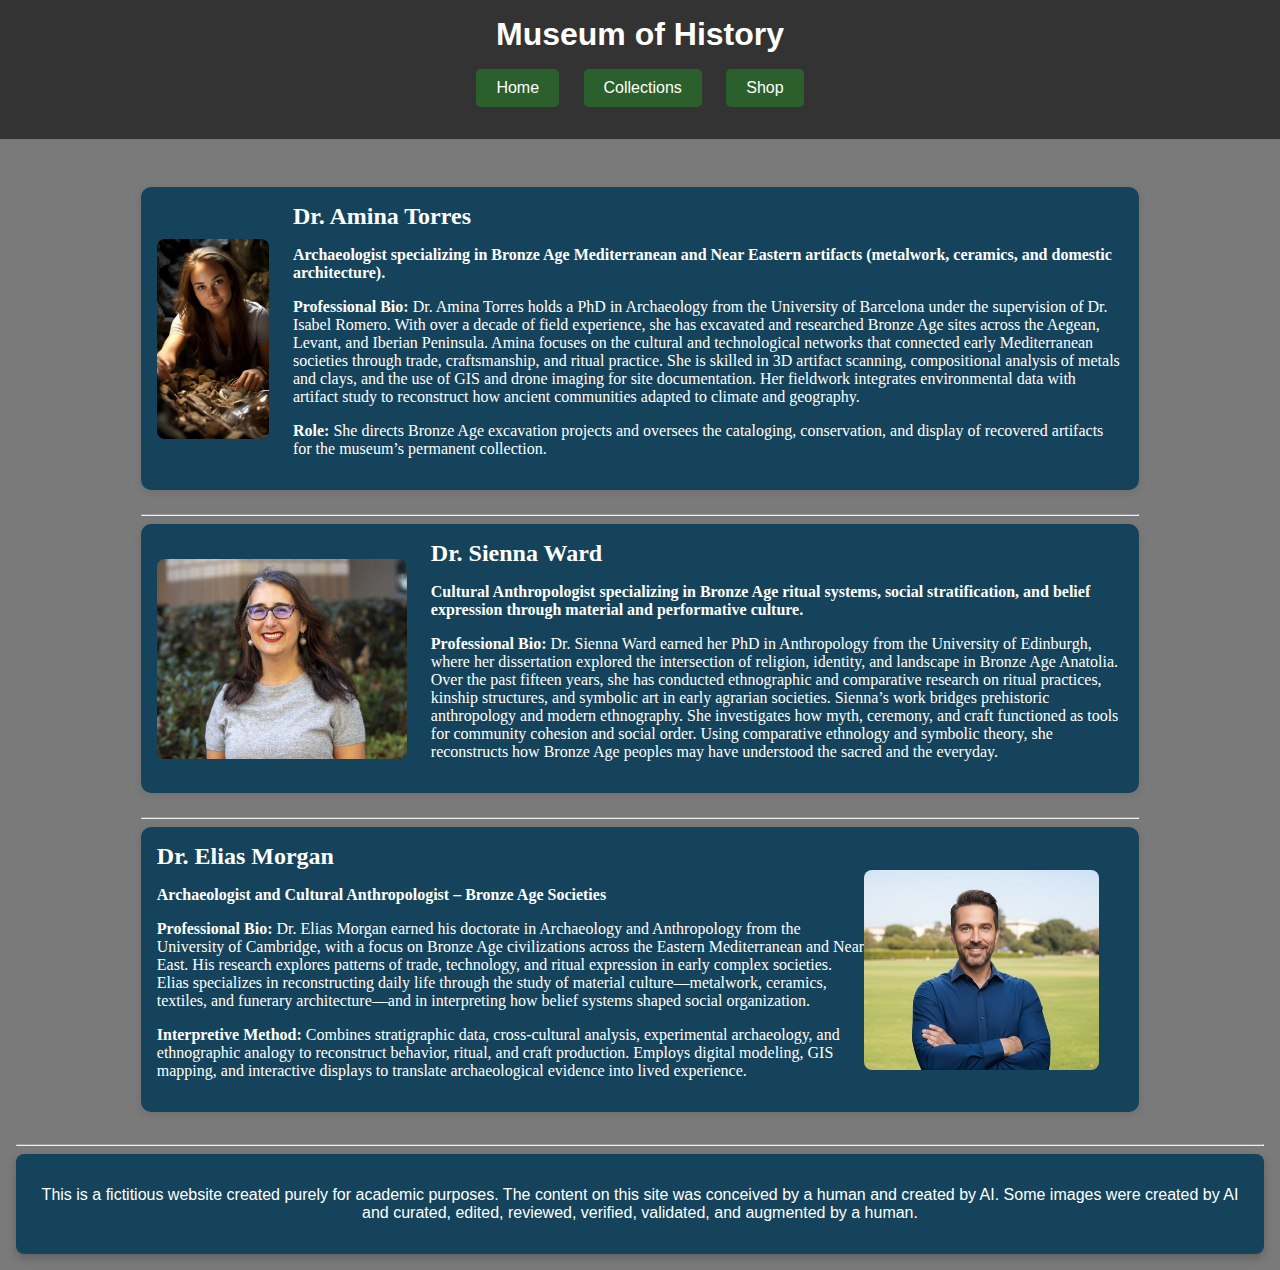
<file: html/staff.html>
<!DOCTYPE html>
<html>
<head>
    <meta charset="utf-8">
    <meta name="viewport" content="width=device-width">
    <meta name="robots" content="noindex, nofollow">
    <title>Collections</title>
    <meta name="author" content="Milo Wearn">
    <link rel="stylesheet" href="../css/style.css">
</head>
    <body>
        <header>
        <h1>Museum of History</h1>
            <nav>
                <ul>
                    <button class="nav-btn" onclick="location.href='../index.html'">Home</button>
                    <button class="nav-btn" onclick="location.href='collections.html'">Collections</button>
                    <button class="nav-btn" onclick="location.href='shop.html'">Shop</button>
                </ul>
            </nav>
        </header>
        <main id="collections-main">
        <section class="staff">
            <div class="staff-card">
                <img src="../images/amina.jpg" alt="A picture of Dr. Amina Torres">
                <div class="staff-info">
                    <h2>Dr. Amina Torres</h2>
                    <p><strong>Archaeologist specializing in Bronze Age Mediterranean and Near Eastern artifacts (metalwork, ceramics, and domestic architecture).</strong></p>
                    <p><strong>Professional Bio: </strong>Dr. Amina Torres holds a PhD in Archaeology from the University of Barcelona under the supervision of Dr. Isabel Romero. With over a decade of field experience, she has excavated and researched Bronze Age sites across the Aegean, Levant, and Iberian Peninsula. 
                    Amina focuses on the cultural and technological networks that connected early Mediterranean societies through trade, craftsmanship, and ritual practice.
                    She is skilled in 3D artifact scanning, compositional analysis of metals and clays, and the use of GIS and drone imaging for site documentation. Her fieldwork integrates environmental data with artifact study to reconstruct how ancient communities adapted to climate and geography.</p>
                    <p><strong>Role: </strong>She directs Bronze Age excavation projects and oversees the cataloging, conservation, and display of recovered artifacts for the museum’s permanent collection.</p>
                </div>
            </div>
            <hr>
            <div class="staff-card">
                <img src="../images/sienna.jpg" alt="Dr. Sienna Ward">
                <div class="staff-info">
                    <h2>Dr. Sienna Ward</h2>
                    <p><strong>Cultural Anthropologist specializing in Bronze Age ritual systems, social stratification, and belief expression through material and performative culture.</strong></p>
                    <p><strong>Professional Bio: </strong> Dr. Sienna Ward earned her PhD in Anthropology from the University of Edinburgh, where her dissertation explored the intersection of religion, identity, and landscape in Bronze Age Anatolia. 
                    Over the past fifteen years, she has conducted ethnographic and comparative research on ritual practices, kinship structures, and symbolic art in early agrarian societies.
                    Sienna’s work bridges prehistoric anthropology and modern ethnography. She investigates how myth, ceremony, and craft functioned as tools for community cohesion and social order. 
                    Using comparative ethnology and symbolic theory, she reconstructs how Bronze Age peoples may have understood the sacred and the everyday.</p>
                </div>
            </div>
            <hr>
            <div class="staff-card">
                <div class="staff-info">
                    <h2>Dr. Elias Morgan</h2>
                    <p><strong>Archaeologist and Cultural Anthropologist – Bronze Age Societies</strong></p>
                    <p><strong>Professional Bio: </strong>Dr. Elias Morgan earned his doctorate in Archaeology and Anthropology from the University of Cambridge, with a focus on Bronze Age civilizations across the Eastern Mediterranean and Near East. 
                    His research explores patterns of trade, technology, and ritual expression in early complex societies.
                    Elias specializes in reconstructing daily life through the study of material culture—metalwork, ceramics, textiles, and funerary architecture—and in interpreting how belief systems shaped social organization.</p>
                    <p><strong>Interpretive Method: </strong>Combines stratigraphic data, cross-cultural analysis, experimental archaeology, and ethnographic analogy to reconstruct behavior, ritual, and craft production. 
                    Employs digital modeling, GIS mapping, and interactive displays to translate archaeological evidence into lived experience.</p>
                </div>
                <img src="../images/elias.jpg" alt="Dr. Elias Morgan">
            </div>
        </section>
        <hr>
        <section class="grid-bottom">
            <p>This is a fictitious website created purely for academic purposes. The content on this site was conceived by a human and created by AI. 
            Some images were created by AI and curated, edited, reviewed, verified, validated, and augmented by a human.</p>
        </section>
    </main> 
    </body>

</html>
</file>
<file: css/style.css>
body {
    font-family: Arial, sans-serif;
    margin: 0;
    padding: 0;
    background-color: #7a7a7a;
    /* <-- Just in case the image doesn't load for whatever reason */
}

header {
    background-color: #333;
    color: rgb(255, 255, 255);
    padding: 1rem;
    text-align: center;
}

header h1 {
    margin: 0;
}

h1 {
    color: white;
}

nav ul {
    list-style: none;
    padding: 0;
}

nav ul button {
    display: inline;
    margin: 0 10px;
}

nav ul button:hover {
    text-decoration: underline;
}

#collections-main {
    padding: 1rem;
    text-align: center;
}

#home-back {
    background: url('https://visualizeled.com/wp-content/uploads/2024/06/Evolution_of_History_Museum_Displays_859c439b-bee0-4424-ab33-16627c58660e.png') no-repeat center fixed;
    background-size: cover;
    color: rgb(0, 0, 0);
    padding: 3rem 1rem;
    text-align: center;
}

#home-back h2 {
    font-size: 2rem;
}

#home-back p {
    font-size: 1.2rem;
    margin: 1rem 0;
}

.nav-btn {
    background-color: #2b602d;
    color: white;
    border: none;
    padding: 10px 20px;
    margin: 0 10px;
    cursor: pointer;
    font-size: 1rem;
    border-radius: 5px;
    transition: background-color 0.3s;
}

/* this one is SPECIFICALLY for the home page */
.grid-home {
    display: grid;
    grid-template-columns: repeat(3, 1fr);
    gap: 2rem;
    padding: 2rem;
}

.grid-home-top {
    background-color: rgba(0, 55, 85, 0.827);
    color: white;
    font-family: 'Helvetica';
    padding: 1rem;
    box-shadow: 0 4px 8px rgba(0, 0, 0, 0.2);
    border-radius: 8px;
    font-family: 'Trebuchet MS', sans-serif;
}

.grid-item {
    background-color: rgba(0, 55, 85, 0.827);
    color: white;
    padding: 1rem;
    box-shadow: 0 4px 8px rgba(0, 0, 0, 0.2);
    border-radius: 8px;
    font-family: 'Trebuchet MS', sans-serif;
}

.grid-item h3 {
    margin-top: 0;
}

.grid-bottom {
    background-color: rgba(0, 55, 85, 0.827);
    color: white;
    padding: 1rem;
    box-shadow: 0 4px 8px rgba(0, 0, 0, 0.2);
    border-radius: 8px;
    font-family: 'Trebuchet MS', sans-serif;
}

footer {
    background-color: #333;
    color: white;
    padding: 1rem;
    text-align: center;
    
    
}

footer p {
    font-size: 0.9rem;
    
}

/* Staff Styling */
.staff {
    width: 80%;
    max-width: 1000px;
    margin: 2rem auto;
}

.staff-card {
    display: flex;
    text-align: left;
    align-items: center;
    background-color: rgba(0, 55, 85, 0.827);
    color: white;
    border-radius: 10px;
    box-shadow: 0 2px 8px rgba(0,0,0,0.1);
    padding: 1rem;
    margin-bottom: 1.5rem;
    font-family: Georgia;
}

.staff-card img {
    width: 250px;
    height: 200px;
    border-radius: 8px;
    object-fit: cover;
    margin-right: 1.5rem;
}

.staff-info h2 {
    margin: 0;
    color: white;
    font-family: Georgia, serif;
}

/* Collection Styling */
.collection-item {
    display: flex;
    text-align: left;
    align-items: center;
    background-color: rgba(0, 55, 85, 0.827);
    color: white;
    border-radius: 10px;
    box-shadow: 0 2px 8px rgba(0,0,0,0.1);
    padding: 1rem;
    margin-bottom: 1.5rem;
    font-family: Georgia, serif;
}

.collection-item img {
    width: 45%;
    border-radius: 8px;
    object-fit: cover;
    margin-right: 1.5rem;
}



/* Shop Styling */

.shop-main {
    padding: 2rem;
}

.shop-container {
    display: grid;
    grid-template-columns: repeat(4, 1fr);
    gap: 2rem;
    padding: 2rem;
    place-items: center;
}

.souvenir-item {
    width: 250px;
    background-color: #ffffff;
    border: 2px solid #222;
    padding: 10px;
    border-radius: 6px;
    position: relative;
}

.souvenir-item img {
    width: 100%;
    height: auto;
    cursor: pointer;
}

.souvenir-item input[type="checkbox"] {
    margin-right: 8px;
}

.souvenir-item button {
    margin-top: 10px;
    width: 100%;
    padding: 8px;
    font-weight: bold;
    background-color: #30336b;
    color: white;
    border: none;
    cursor: pointer;
}

.souvenir-item button:hover {
    background-color: #130f40;
}

/* Modal */
.modal {
    display: none;
    position: fixed;
    z-index: 9999;
    left: 0;
    top: 0;
    width: 100%;
    height: 100%;
    background-color: rgba(0, 0, 0, 0.8);
}

.modal-content {
    margin: 10% auto;
    padding: 20px;
    background-color: #fff;
    width: 60%;
    border-radius: 8px;
}

.modal-content img {
    display: block;
    margin-left: auto;
    margin-right: auto;
    width: 50%;
    height: 50%;
}

.close-modal {
    float: right;
    font-size: 1.2rem;
    cursor: pointer;
    color: #444;
}

/* Cart Styling */

.cart-container {
    background-color: rgba(0, 55, 85, 0.827);
    color: white;
    border-radius: 10px;
    box-shadow: 0 2px 8px rgba(0,0,0,0.1);
    padding: 1rem;
    margin-bottom: 1.5rem;
}

.cart-container button {
    margin-top: 10px;
    width: 100%;
    padding: 8px;
    font-weight: bold;
    background-color: #30336b;
    color: white;
    border: none;
    cursor: pointer;
}

.cart-container button:hover {
    background-color: #130f40;
}

.cart-button {
    background-color: #952604;
    color: white;
    border: none;
    padding: 10px 20px;
    margin: 0 10px;
    cursor: pointer;
    font-size: 1rem;
    border-radius: 5px;
    transition: background-color 0.3s;
}

.cart-button:hover {
    background-color: #6e1b02;
}

.cart-link {
    background-color: #2b602d;
    color: white;
    border: none;
    padding: 10px 20px;
    margin: 0 10px;
    cursor: pointer;
    font-size: 1rem;
    border-radius: 5px;
    transition: background-color 0.3s;
}

.cart-membertoggle {
    background-color: #2b80f7;
    color: rgb(255, 255, 255);
    border: none;
    padding: 10px 20px;
    margin: 0 10px;
    cursor: pointer;
    font-size: 1rem;
    border-radius: 5px;
    transition: background-color 0.3s; 
}

td {
    vertical-align: bottom;
    padding: 1rem;
    font-family: monospace;
}

.summary {
    font-family: monospace;
}
</file>
